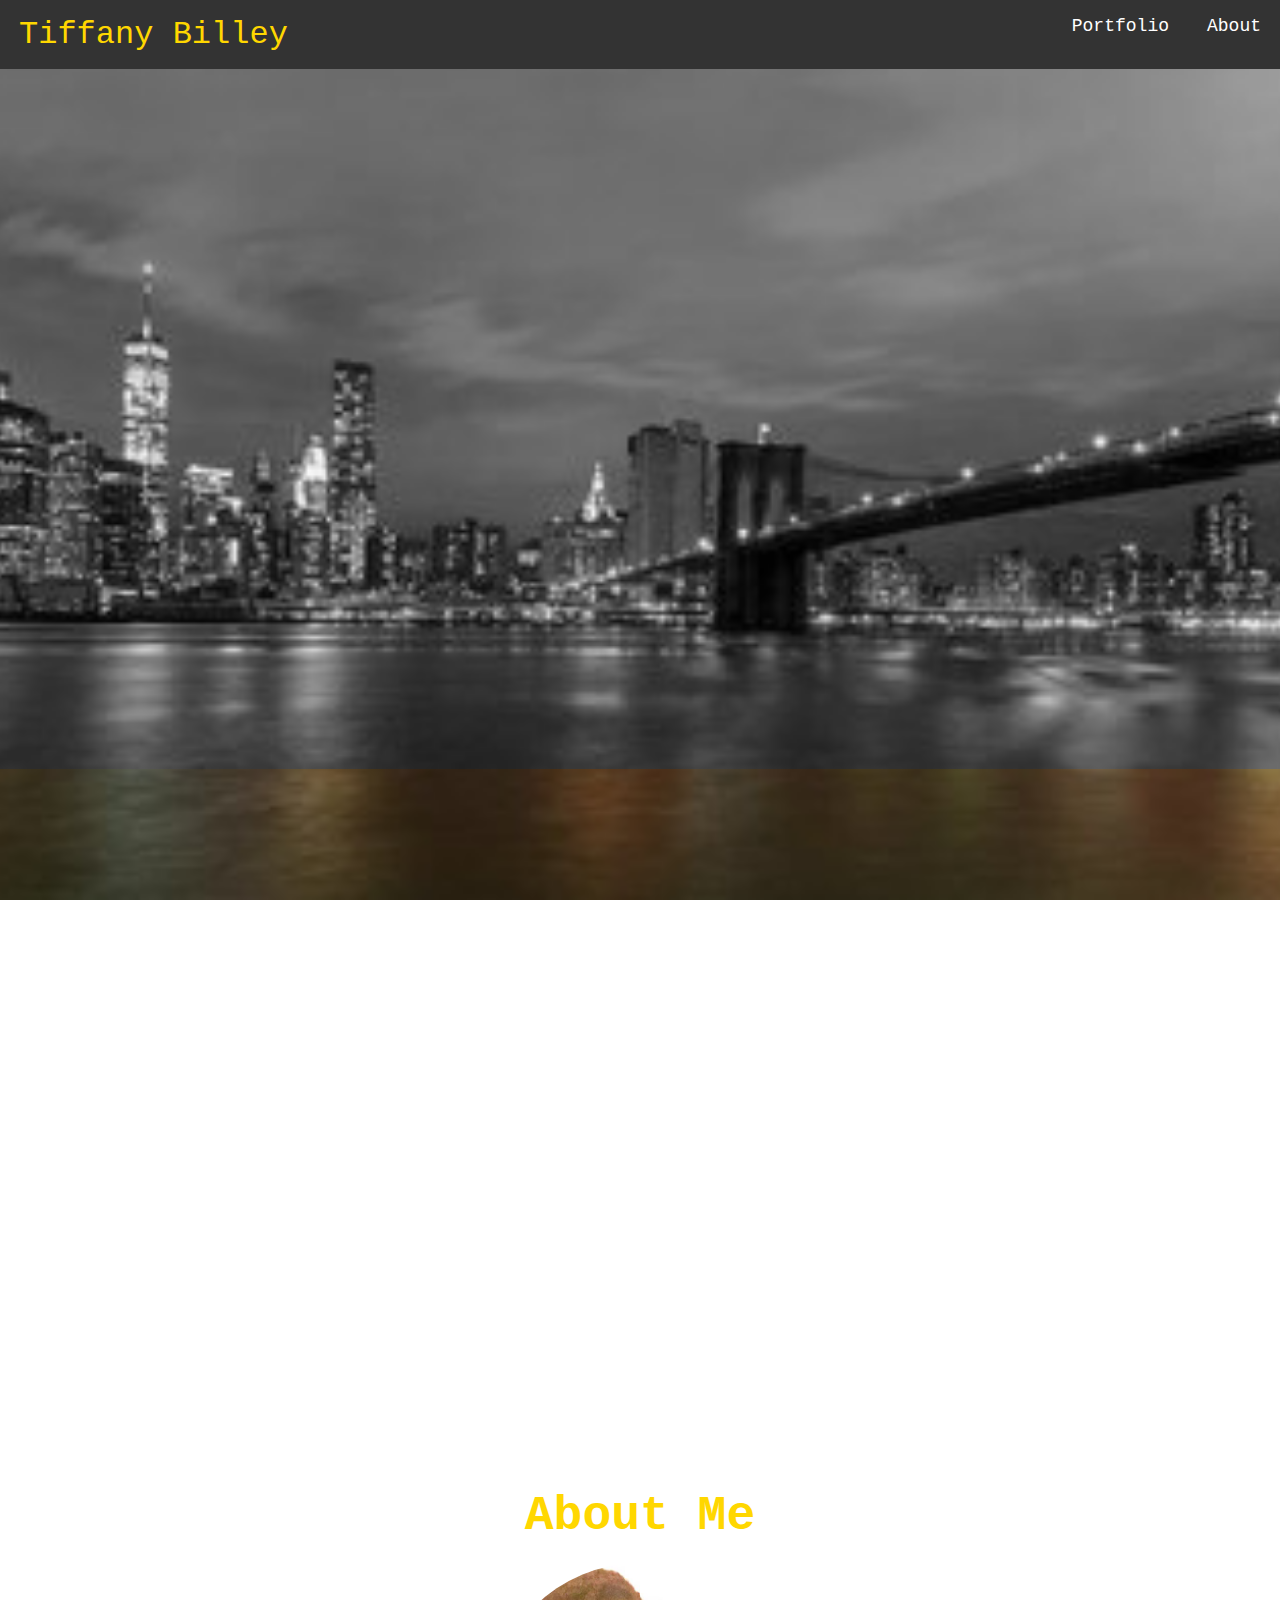
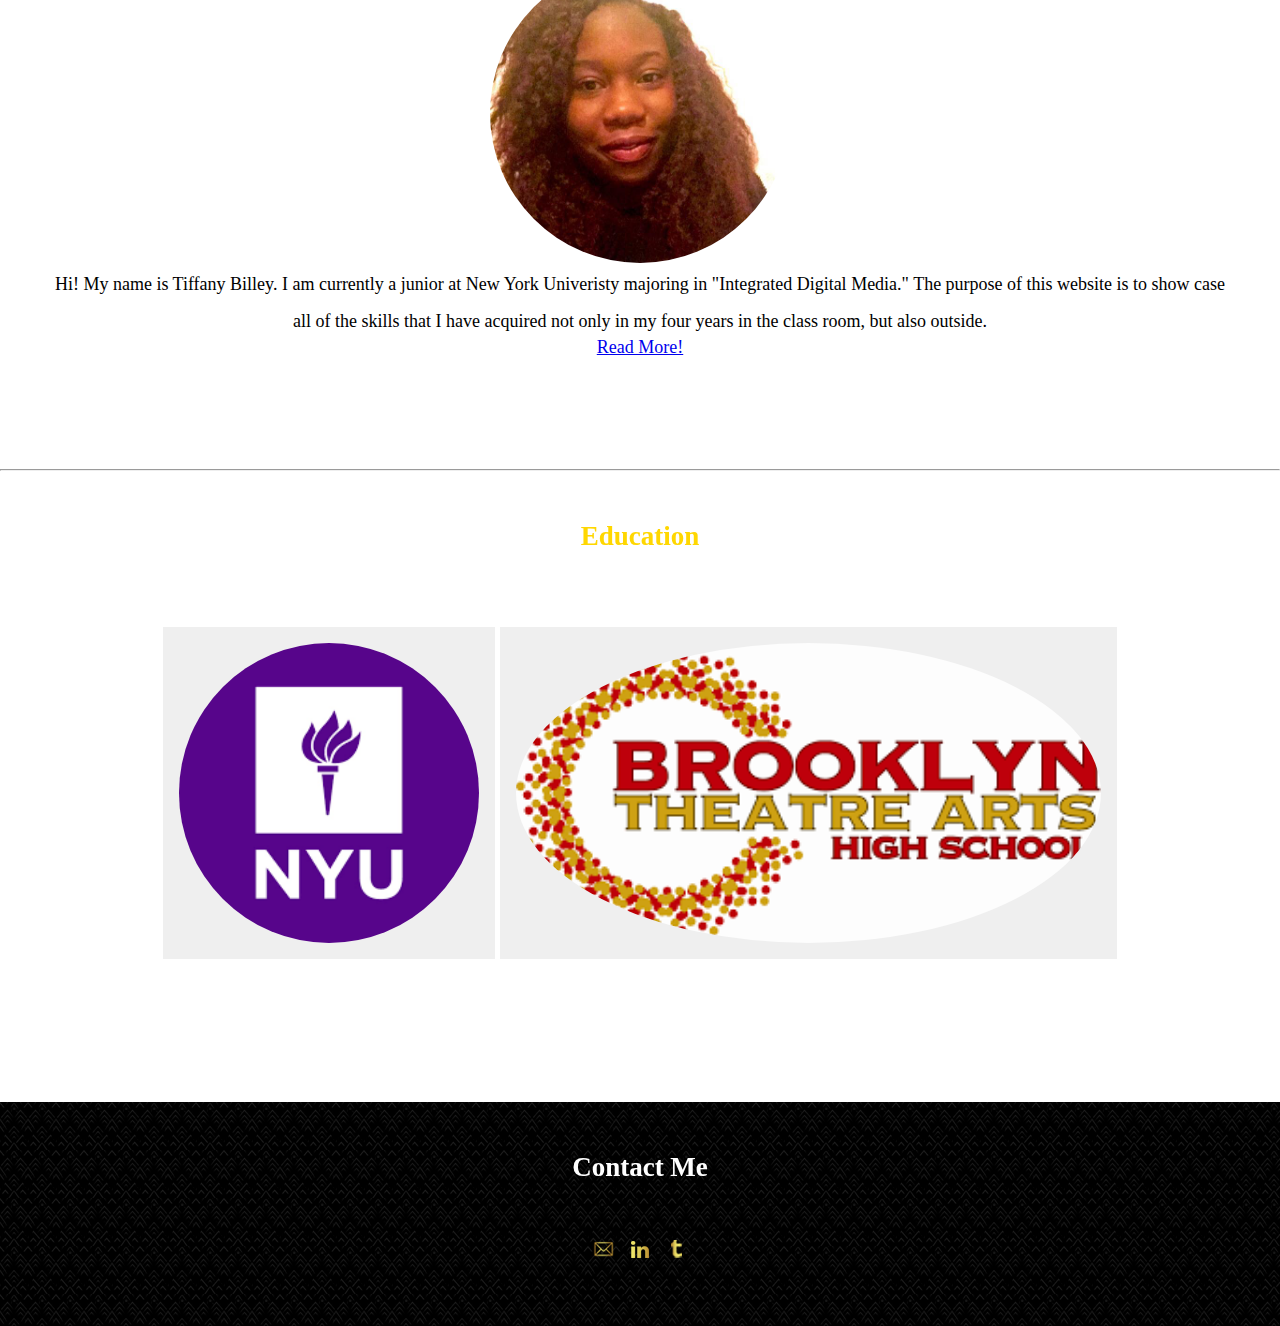
<file: Final/index.html>
<!DOCTYPE html>
<html>
<head>
	<title>Tiffany Billey Portfolio</title>
	<link rel="icon" type="image/png" href="assets/logo.png" />
	<link rel="stylesheet" type="text/css" href="css/index.css">
</head>
<body>
<nav>
	<ul>
	  <li><a href="index.html"><font face="Courier New" size="6"color="gold">Tiffany Billey</a></li>

	  <li style="float:right"><font size="4"><a class="right" href="about.html">About</font></a></li>
	  <li style="float:right"><font size="4"><a class="right" href="projectspage.html">Portfolio</font></a></li>
	  
	</ul>
</nav>

<div class="parallax">
	  <div class="bg__foo">foo</div>
	  <div class="bg__bar">bar</div>
</div>

<div class="section1">
		<h2><font color="gold">About Me</h2>
		<center><img class="img-circle" src="assets/me.jpeg" align="middle"></center>
		<center><p><font face="Times New Roman" size="4"color="black">Hi! My name is Tiffany Billey. I am currently a junior at New York Univeristy majoring in "Integrated Digital Media." The purpose of this website is to show case all of the skills that I have acquired not only in my four years in the class room, but also outside. </p></center>
		<center><a class="button" href="about.hmtl">Read More!</a></center>
				
</div>

<hr/>

<div class="section2">
<center>
	<h2><font color="gold">Education</h2>
	<div class="dropdown">
	  <button class="dropbtn"><img class="img-circle" src="assets/nyulogo.png" align="middle"></button>
	  <div class="dropdown-content">
	    <a href="about.html"><p>Tiffany is currently attending NYU. Click to find out more.</p></a>
	  </div>
	  <button class="dropbtn"><img class="img-circle" src="assets/btalogo.png" align="middle"></button>
	  <div class="dropdown-content">
	    <a href="projectspage.html"><p>Tiffany graduated from Brooklyn Theatre Arts High School in 2014. Click to see all of the projects she has done.</p></a>
	  </div>
	</div>
	</center>

	
</div>


<div class="section3">
	<center>
		<h2><font color="white">Porfolio</h2>
		
	</center>
	
</div>

<div class="section4">
	<center><h2><font color="white">Contact Me</h2></center>
	<center>
		<a href="mailto:tiffanybilley@outlook.com"><img src="assets/email.png" align="middle"></a>
		<a href="linkedin.com/tiffanybilley"><img src="assets/linkedin.png" align="middle"></a>
		<a href="https://www.tumblr.com/blog/tiffanybilley"><img src="assets/tumblr.png" align="middle"></a>
	</center>


	
</div>

</body>
</html>
</file>
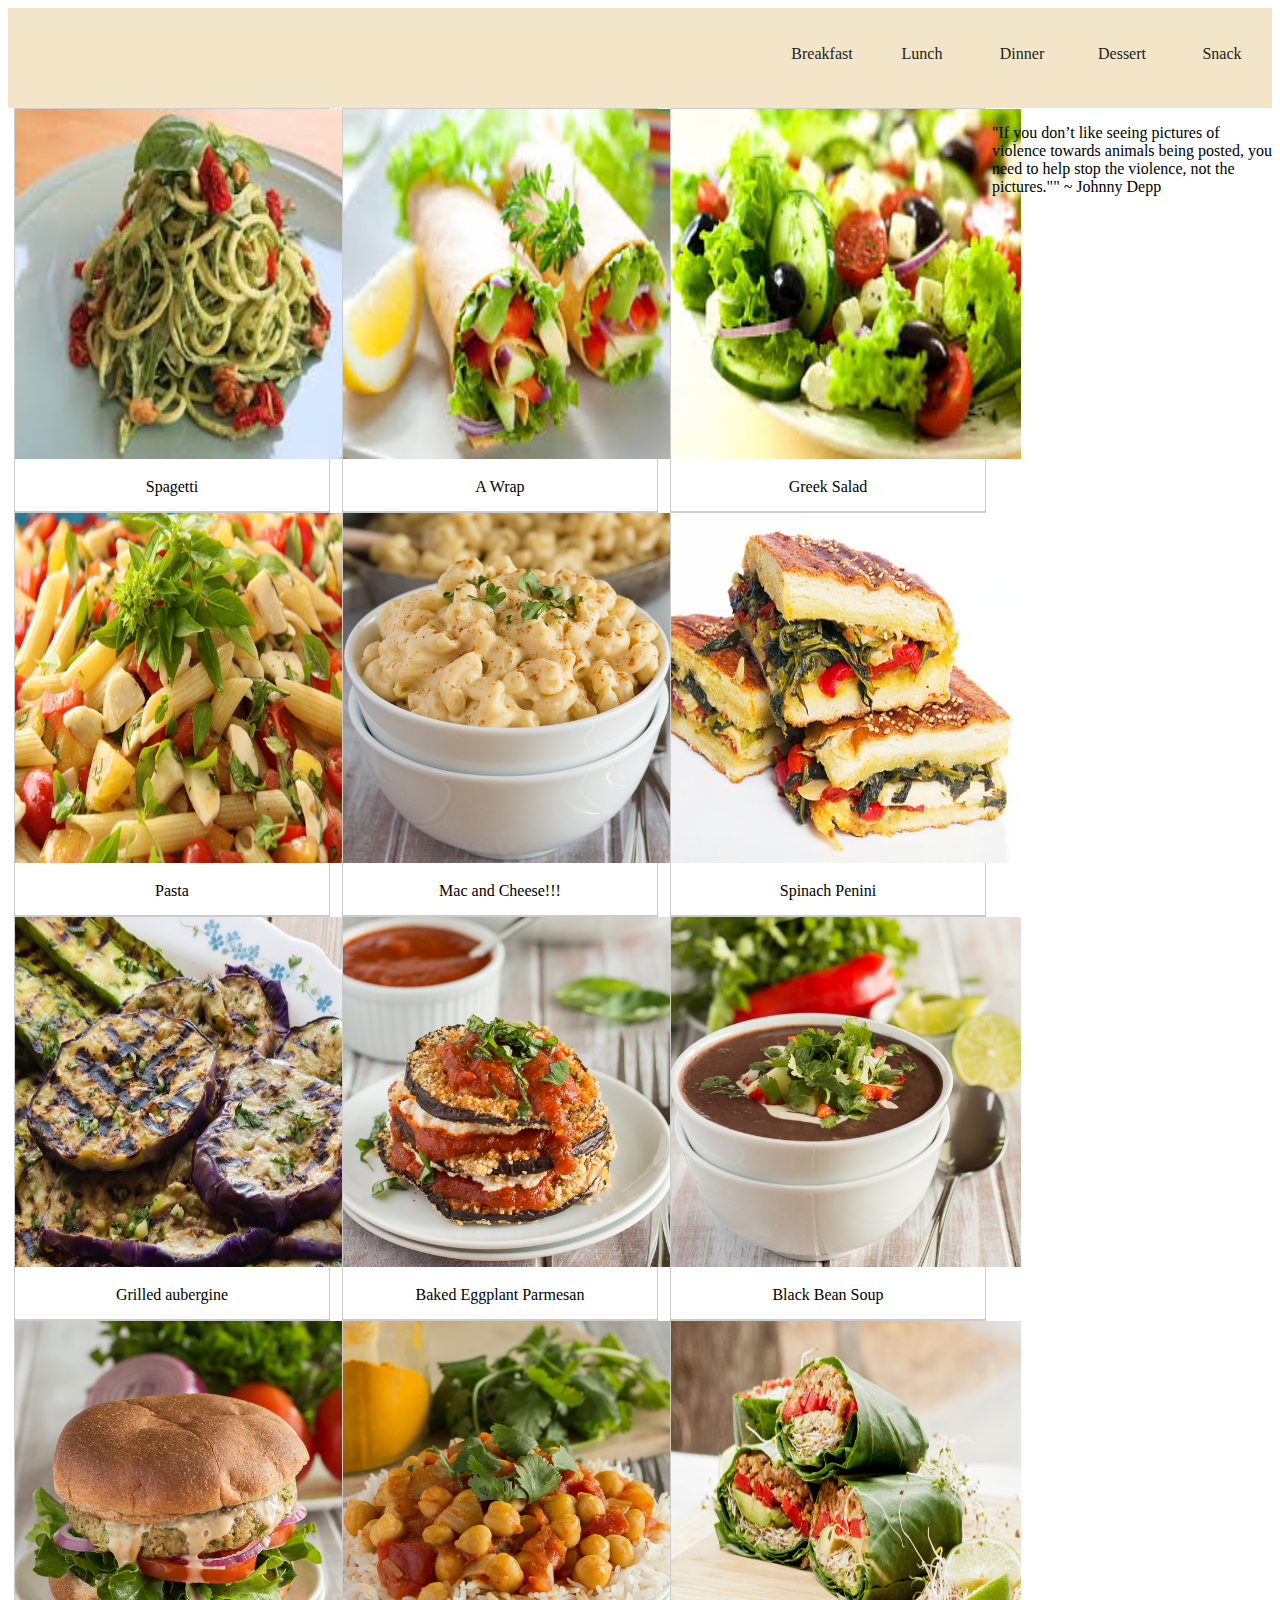
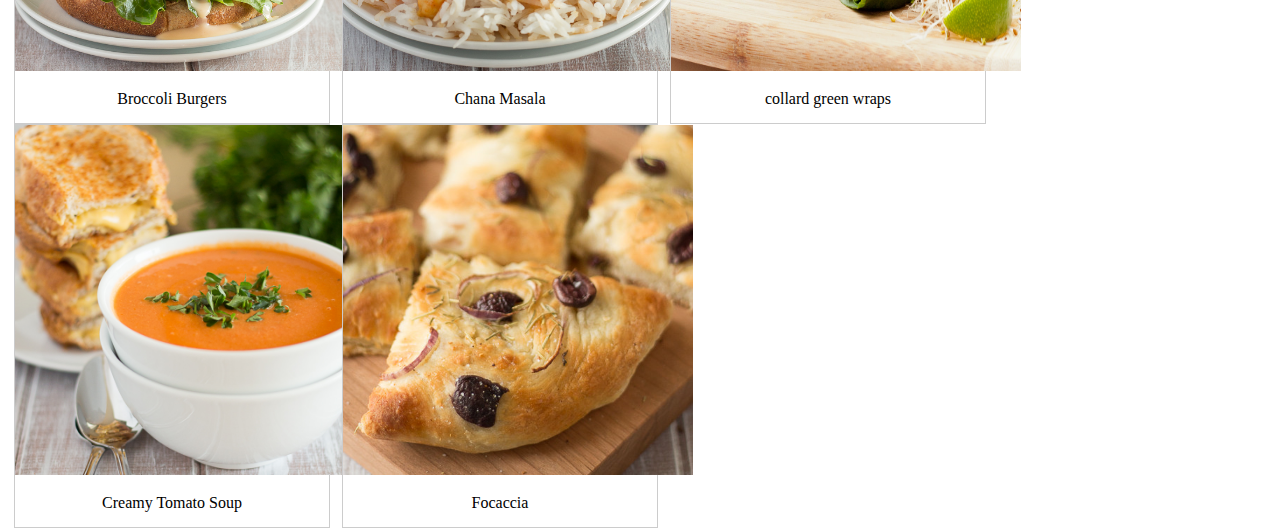
<file: Recipe Midterm/photomenu.html>
<!DOCTYPE html>
<html>
<head>
	<title>Menu</title>
	<style type="text/css">
  header{
    width: 100%;
    background-color: rgba(231, 204, 143, 0.5);
    line-height: 60px;
    height: 100px;
    text-align: center;
        /*we could add padding maybe 5% to left and right
      padding: 0 5%;
        */

    top:0px;

  }

div.img {
    border: 1px solid #ccc;
  
}

div.img:hover {
    border: 1px solid #777;
}

div.img img {
    width: 350px;
    height: 350px;
    

}

div.desc {
    padding: 15px;
    text-align: center;
}

* {
    box-sizing: 350px;
    
  }

.responsive {
    padding: 0 6px;
    float: left;
    width: 24.99999%;
}

@media only screen and (max-width: 700px){
    .responsive {
        width: 49.99999%;
        margin: 6px 0;
    }
}

@media only screen and (max-width: 500px){
    .responsive {
        width: 100%;
    }
}

.clearfix:after {
    content: "";
    display: table;
    clear: both;
}


        nav ul{
            list-style: none;
            float: right;
        
        }

        nav ul li{
            width: 100px;
            float: left;
        }

        nav ul li:hover{
            background-color: #AAA;
        }

       
        nav ul a{
            display: block;
            color: #222;
            text-decoration: none;
            line-height: 30px;
            padding: 15px;
            text-align: center;
        }

       

        nav ul ul{
            display: none;
            background:#DDD;
        }

        nav ul li:hover >ul{
            display: block;
        }

        nav ul ul li{
            width: 200px;
        }

        nav ul li:hover ul li:hover{
            background:#999;
        }





   


    
	</style>
</head>
<body>

<header>
      <nav>
        <ul>
            <li><a href="#">Breakfast</a>
                <ul>
                    <li><a href="#">5 minute meals</a></li>
                    <li><a href="#">classics</a></li>
                    <li><a href="#">international</a></li>
                    <li><a href="#">cheap & cheerful</a></li>
                </ul>
            </li>
            <li><a href="#">Lunch</a>
                <ul>
                    <li><a href="#">5 minute meals</a></li>
                    <li><a href="#">classics</a></li>
                    <li><a href="#">international</a></li>
                    <li><a href="#">cheap & cheerful</a></li>
                </ul>
            </li>
            <li><a href="#">Dinner</a>
                <ul>
                    <li><a href="#">5 minute meals</a></li>
                    <li><a href="photomenu.html">classics</a></li>
                    <li><a href="#">international</a></li>
                    <li><a href="#">cheap & cheerful</a></li>
                </ul>
            </li>
            <li><a href="#">Dessert</a>
                <ul>
                    <li><a href="#">5 minute meals</a></li>
                    <li><a href="#">classics</a></li>
                    <li><a href="#">international</a></li>
                    <li><a href="#">cheap & cheerful</a></li>
                </ul>
            </li>
            <li><a href="#">Snack</a>
                <ul>
                    <li><a href="#">5 minute meals</a></li>
                    <li><a href="#">classics</a></li>
                    <li><a href="#">international</a></li>
                    <li><a href="#">cheap & cheerful</a></li>
                </ul>
            </li>
        </ul>
      </nav>

       

</header>


<div class="responsive">
  <div class="img">
    <a target="_blank" href="images/spagetti.jpeg">
      <img src="images/spagetti.jpeg" alt="Spagetti" width="300" height="200">
    </a>
    <div class="desc">Spagetti</div>
  </div>
</div>

<div class="responsive">
  <div class="img">
    <a target="_blank" href="images/a_wrap.jpeg">
      <img src="images/a_wrap.jpeg" alt="a wrap" width="300" height="200">
    </a>
    <div class="desc">A Wrap</div>
  </div>
</div>

<div class="responsive">
  <div class="img">
    <a target="_blank" href="images/greeksalas.jpeg">
      <img src="images/greeksalas.jpeg" alt="greek salad" width="300" height="200">
    </a>
    <div class="desc">Greek Salad</div>
  </div>
</div>

<div class="responsive">
  <div class="img">
    <a target="_blank" href="images/somesortofpasta.jpg">
      <img src="images/somesortofpasta.jpg" alt="pasta" width="300" height="200">
    </a>
    <div class="desc">Pasta</div>
  </div>
</div>


<div class="responsive">
  <div class="img">
    <a target="_blank" href="recipe_page.html">
      <img src="images/Vegan-Mac-and-Cheese-Square.jpg" alt="Mac and Cheese" width="300" height="200">
    </a>
    <div class="desc">Mac and Cheese!!!</div>
  </div>
</div>

<div class="responsive">
  <div class="img">
    <a target="_blank" href="images/SpinachPenini.jpg">
      <img src="images/SpinachPenini.jpg" alt="Penini" width="300" height="200">
    </a>
    <div class="desc">Spinach Penini</div>
  </div>
</div>

<div class="responsive">
  <div class="img">
    <a target="_blank" href="images/grilled_aubergine .jpg">
      <img src="images/grilled_aubergine .jpg" alt="grilled aubergine" width="300" height="200">
    </a>
    <div class="desc">Grilled aubergine</div>
  </div>
</div>

<div class="responsive">
  <div class="img">
    <a target="_blank" href="images/Baked-Eggplant-Parmesan.jpg">
      <img src="images/Baked-Eggplant-Parmesan.jpg" alt="Baked Eggplant Parmesan" width="300" height="200">
    </a>
    <div class="desc">Baked Eggplant Parmesan</div>
  </div>
</div>

<div class="responsive">
  <div class="img">
    <a target="_blank" href="images/Black-Bean-Soup.jpg">
      <img src="images/Black-Bean-Soup.jpg" alt="Black Bean Soup" width="300" height="200">
    </a>
    <div class="desc">Black Bean Soup</div>
  </div>
</div>

<div class="responsive">
  <div class="img">
    <a target="_blank" href="images/Broccoli-Burgers.jpg">
      <img src="images/Broccoli-Burgers.jpg" alt="Broccoli Burgers" width="300" height="200">
    </a>
    <div class="desc">Broccoli Burgers</div>
  </div>
</div>

<div class="responsive">
  <div class="img">
    <a target="_blank" href="images/Chana-Masala.jpg">
      <img src="images/Chana-Masala.jpg" alt="Chana Masala" width="300" height="200">
    </a>
    <div class="desc">Chana Masala</div>
  </div>
</div>

<div class="responsive">
  <div class="img">
    <a target="_blank" href="images/collard-green-wraps.jpg">
      <img src="images/collard-green-wraps.jpg" alt="collard-green-wraps" width="300" height="200">
    </a>
    <div class="desc">collard green wraps</div>
  </div>
</div>

<div class="responsive">
  <div class="img">
    <a target="_blank" href="images/Creamy-Tomato-Soup.jpg">
      <img src="images/Creamy-Tomato-Soup.jpg" alt="Creamy-Tomato-Soup" width="300" height="200">
    </a>
    <div class="desc">Creamy Tomato Soup</div>
  </div>
</div>

<div class="responsive">
  <div class="img">
    <a target="_blank" href="images/Focaccia.jpg">
      <img src="images/Focaccia.jpg" alt="Focaccia" width= "300" height="200">
    </a>
    <div class="desc">Focaccia</div>
  </div>
</div>



<aside>
  <p>"If you don’t like seeing pictures of violence towards animals being posted, you need to help stop the violence, not the pictures."" ~ Johnny Depp</p>

</aside>








</body>
</html>
</file>
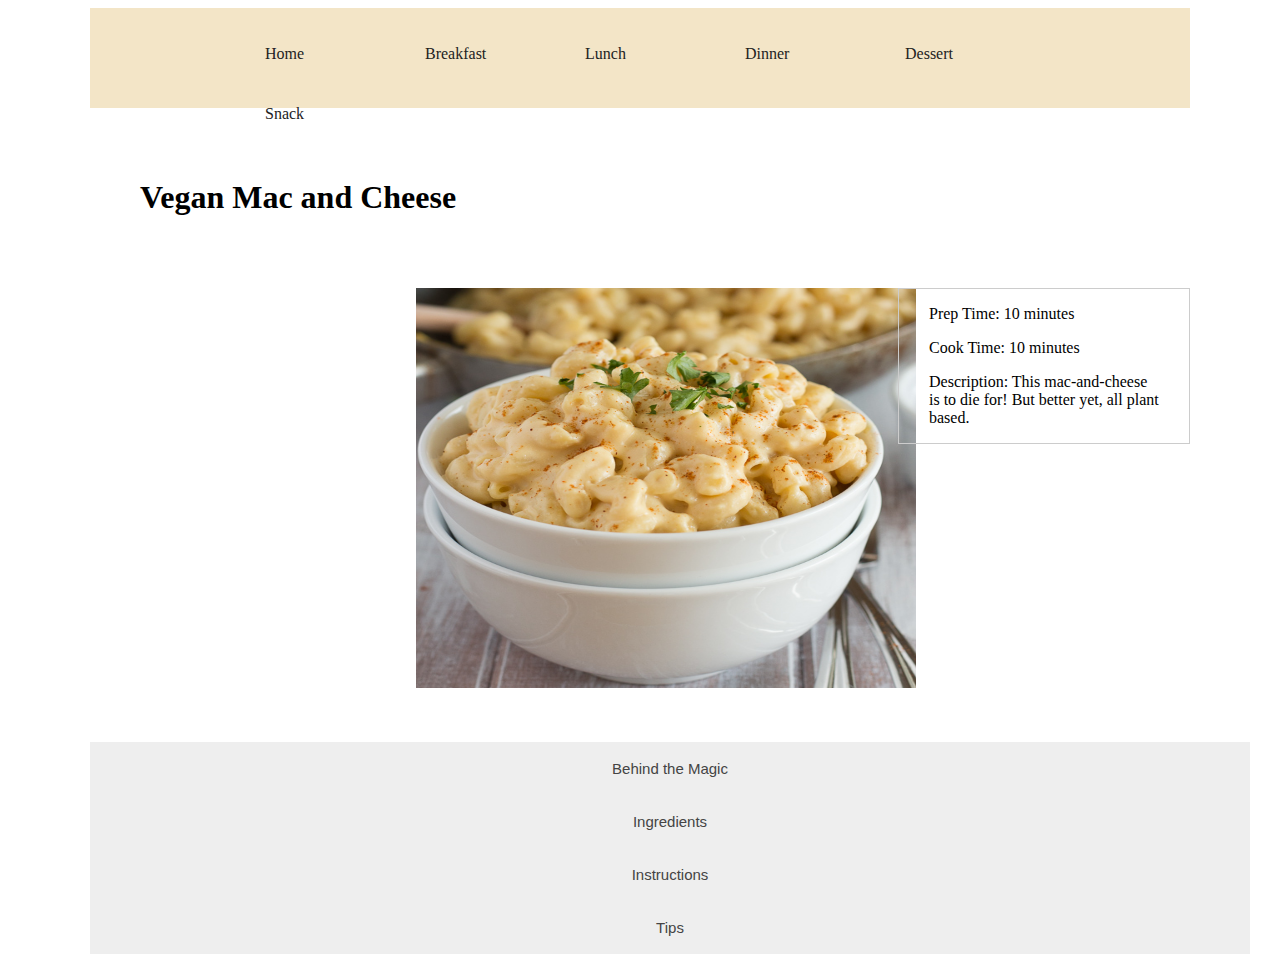
<file: Recipe Midterm/recipe_page.html>
<!DOCTYPE html>
<html>
<head>
<style type="text/css">


.clear-fix:after {
    display: block;
    clear: both;
    height: 0;
    font-size: 0;
    content: " ";
    visibility: hidden;
}
button.accordion {
    background-color: #eee;
    color: #444;
    cursor: pointer;
    padding: 18px;
    width: 100%;
    border: none;
    text-align: center;
    outline: none;
    font-size: 15px;
    transition: 0.4s;
}

button.accordion.active, button.accordion:hover {
    background-color: #ddd;
}

div.panel {
    padding: 0 18px;
    display: none;
    background-color: white;
}

div.panel.show {
    display: block;

}

img{
	margin-left: 50%;
	padding-bottom: 50px;
	height: 400px;
	width: 500px;
}

<style type="text/css">


div.img img {
    width: 350px;
    height: 550px;
    

}



* {
    box-sizing: 350px;
    margin-left: 30px;
    margin-right: 30px;
}

.responsive {
    padding: 0 6px;
    float: left;
    width: 50%;
    margin: center;
}

@media only screen and (max-width: 700px){
    .responsive {
        width: 49.99999%;
        margin: 6px 0;
    }
}

@media only screen and (max-width: 500px){
    .responsive {
        width: 100%;
    }
}

	.clearfix:after {
	    content: "";
	    display: table;
	    clear: both;
	}

	aside{
		float: right;
		border:1px solid #ccc;
		height: 20%;
		width: 25%;
	}

	h1{
		padding: 50px;
	}

	 	header{
            width: 1240 px;
            background-color: rgba(231, 204, 143, 0.5);
            line-height: 100px;
            height: 100px;
            text-align: center;
          
            top:0px;

        }

        nav ul{
            list-style: none;
            float: right;
        
        }

        nav ul li{
            width: 100px;
            float: left;
        }

        nav ul li:hover{
            background-color: #AAA;
        }

       
        nav ul a{
            display: block;
            color: #222;
            text-decoration: none;
            line-height: 30px;
            padding: 15px;
            text-align: center;
        }

       

        nav ul ul{
            display: none;
            background:#DDD;
        }

        nav ul li:hover >ul{
            display: block;
        }

        nav ul ul li{
            width: 200px;
        }

        nav ul li:hover ul li:hover{
            background:#999;
        }



	

</style>
</head>

<body>

<header>

<nav>
        <ul>
        	<li><a href="index.html">Home</a></li>
            <li><a href="#">Breakfast</a>
                <ul>
                    <li><a href="#">5 minute meals</a></li>
                    <li><a href="#">classics</a></li>
                    <li><a href="#">international</a></li>
                    <li><a href="#">cheap & cheerful</a></li>
                </ul>
            </li>
            <li><a href="#">Lunch</a>
                <ul>
                    <li><a href="#">5 minute meals</a></li>
                    <li><a href="#">classics</a></li>
                    <li><a href="#">international</a></li>
                    <li><a href="#">cheap & cheerful</a></li>
                </ul>
            </li>
            <li><a href="#">Dinner</a>
                <ul>
                    <li><a href="#">5 minute meals</a></li>
                    <li><a href="photomenu.html">classics</a></li>
                    <li><a href="#">international</a></li>
                    <li><a href="#">cheap & cheerful</a></li>
                </ul>
            </li>
            <li><a href="#">Dessert</a>
                <ul>
                    <li><a href="#">5 minute meals</a></li>
                    <li><a href="#">classics</a></li>
                    <li><a href="#">international</a></li>
                    <li><a href="#">cheap & cheerful</a></li>
                </ul>
            </li>
            <li><a href="#">Snack</a>
                <ul>
                    <li><a href="#">5 minute meals</a></li>
                    <li><a href="#">classics</a></li>
                    <li><a href="#">international</a></li>
                    <li><a href="#">cheap & cheerful</a></li>
                </ul>
            </li>
        </ul>
    </nav>
</div>

</header>










<h1> Vegan Mac and Cheese</h1>
	
<div class="responsive">
  <div class="img">
    <a target="_blank" href="recipe_page.html">
      <img src="images/Vegan-Mac-and-Cheese-Square.jpg" alt="Mac and Cheese" width="300" height="200">
    </a>
    
  </div>
</div>
<aside>
	<p>Prep Time: 10 minutes</p>
    <p>Cook Time: 10 minutes</p>
    <p>Description: This mac-and-cheese is to die for! But better yet, all plant based.</p>
</aside>

<button class="accordion">Behind the Magic</button>
<div class="panel">
  <p>

	No, it isn’t cheese…even though it kind of looks like it.

	Instead, it’s a creamy, flavorful alternative to the dairy stuff that will leave you richly satisfied in your decision to leave the cows alone.

	I always feel bad when a non-vegan tastes vegan “cheese” for the first time. Like, how can this stuff be described except to call it a cheese alternative? We all know that, in reality, not a single one of the veg “cheese” alternatives out there tastes like real cheese.

	Therefore, may I introduce you to not-real-cheese-but-still-delicious-creamy-yellow-sauce-over-macaroni??

	Okay, that’s just way too cumbersome.

	Whatevs. Call it “cheese.” Just give your non-veg friends a fair warning, mkay?

	Vegan Mac and Cheese Blender

	A few weeks ago, I discovered this recipe for vegan macaroni and cheese which was described by VegNews to be the “best on the planet.” I knew I had to give it a try, but that I couldn’t exactly follow the recipe (because, as you probably know by now, I don’t follow recipes). The original recipe calls for over 1/3 cup of vegan margarine. I just couldn’t do it. I use plenty of vegan margarine in cakes and desserts, when I eat them, but for mac and cheese? For Little M?

	I just had to replace it with something else. And then, I had to add a few more items, because y’all know that’s my nature.

	So, today I bring you my crazily adapted recipe and what has become my favorite vegan mac and cheese–with no refined oil.

	Who knew that potatoes, carrots, onion, cashews, coconut milk, and seasonings could make such a fabulous creamy combination? And that, when mixed with macaroni, that crazy combination will make your taste buds leap for joy?


	</p>
</div>

<button class="accordion">Ingredients</button>
<div class="panel">
  	<ul>
  		
		<li>10 ounces dried macaroni</li>
		<li>1 cup peeled/diced yellow potatoes</li>
		<li>1/4 cup peeled/diced carrots</li>
		<li>1/3 cup chopped onions</li>
		<li>3/4 cup water(preferably use liquid from pot of boiled veggies)</li>
		<li>1/2 cup raw cashews </li>
		<li>10 ounces dried macaroni (or about 2⅔ cups)</li>
		<li>¼ cup coconut milk</li>
		<li>2 tablespoons nutritional yeast flakes</li>
		<li>1 tablespoon lemon juice</li>
		<li>¾ to 1 teaspoon salt (or more to taste)</li>
		<li>¼ teaspoon garlic powder</li>
		<li>1 pinch cayenne pepper (optional)</li>
		<li>1 pinch paprika</li>
	
	</ul>
</div>

<button class="accordion">Instructions</button>
<div class="panel">
  
  	
	<ol>
		<li>Cook macaroni al dente, according to package instructions (usually requires boiling for 6-8 minutes in salted water), drain, and set aside.</li>
		<li>Bring several cups of water to boil in a small pot. Place chopped potatoes, carrots, and onion in the boiling water, and cook for about 10 minutes, or until vegetables are tender and soft enough to blend. Cooking time will vary slightly, based on how small you have chopped your veggies.</li>
		<li>When veggies are soft enough to blend, use a slotted spoon to remove them from cooking water, and place them in your blender. Add ¾ cup of that cooking water to your blender, along with your remaining ingredients.</li>
		<li>Blend until smooth.</li>
		<li>Pour sauce over your cooked macaroni noodles in a dish of your choice, taste for salt, and serve immediately.</li>
		<li>Or, place macaroni mixture in a baking dish, sprinkle with bread crumbs, and bake at 350 degrees Fahrenheit for 15 minutes, or until crumbs are turning golden brown.</li>

	</ol>
  
</div>

<button class="accordion">Tips</button>
<div class="panel">
  <ol>
  	<li>Do not over cook the paste</li>
  	<li>You can put this dish in the oven for about 20 minutes at 350 for baked mac and cheese</li>
  </ol>
</div>

<script>
var acc = document.getElementsByClassName("accordion");
var i;

for (i = 0; i < acc.length; i++) {
    acc[i].onclick = function(){
        this.classList.toggle("active");
        this.nextElementSibling.classList.toggle("show");
  }
}
</script>



</body>

<footer></footer>
</html>
</file>
<file: Final/css/index.css>
*{
    margin: 0;
    padding: 0;
}
nav ul {
    list-style-type: none;
    margin: 0;
    padding: 0;
    overflow: hidden;
    background-color: #333;
}

nav li {
    float: left;
}

nav li a {
    display: block;
    color: white;
    text-align: center;
    padding: 16px 19px;
    text-decoration: none;
}

nav li a:hover:not(.active) {
    color: rgb(231, 204, 143);
}

nav .active {
    background-color: #4CAF50;
}


[class*="bg__"] {
  height: 700px;
  width: 100%;
  text-indent: -9999px;

  /* fix background */
  background-attachment: fixed;

  /* center it */
  background-position: center center;

  /* Scale it nicely to the element */
  background-size: cover;

}

.bg__bar {
  background-image: url(
    ../assets/city.jpg
  );
  /*transform: translateZ(-1px) scale(1); */
  /*what does 2 do that one can not!!!*/

}

.bg__foo {
  background-image: url(
    ../assets/bnw.png
  );
  /*transform: translateZ(-1px) scale(2);*/

}

.section1 {
  background-color: white;
  height: 600px;
  width: 100%;
}

.section1 h2{
    padding: 20px;
    text-align: center;
    color: gold;
}

.section1 .img-circle {
    border-radius: 50%;
    height: 300px;
}

.section1 p{
    padding-left: 50px;
    padding-right: 50px;
}

.section1 .button{
    padding-top: 90px;
}



.ba__first{
  background-image: url(
    ../assets/sec.png
  );
  /*transform: translateZ(-1px) scale(1); */
  /*what does 2 do that one can not!!!*/

}

.ba__second{
  background-image: url(
    ../assets/first.png
  );
  /*transform: translateZ(-1px) scale(2);*/

}

.section2{
    height: 600px;
    transform: translateZ(-1px) scale(1);
}

.section2 .img-circle {
    border-radius: 50%;
    height: 300px;
}

.section2 h2{
    padding-top: 50px;
    padding-bottom: 75px;
}

.section2 .img-circle-to {
    border-radius: 50%;
    height: 250px;
}
.section4{
    background-image: url(../assets/soft_kill.png);
    width: 100%;
    height: 224px;
    transform: translateZ(-1px) scale(1);
}

.section4 h2{
    padding-top: 50px;
    padding-bottom: 50px;
}

.section4 p{
    padding-bottom: 50px;
}

/* Dropdown Button */
.section2 .dropbtn {
    color: white;
    padding: 16px;
    font-size: 16px;
    border: none;
    cursor: pointer;
}

/* The container <div> - needed to position the dropdown content */
.section2 .dropdown {
    position: relative;
    display: inline-block;
}

/* Dropdown Content (Hidden by Default) */
.section2 .dropdown-content {
    display: none;
    position: absolute;
    /*background-color: #f9f9f9;*/
    min-width: 160px;
    box-shadow: 0px 8px 16px 0px rgba(0,0,0,0.2);
}

/* Links inside the dropdown */
.section2 .dropdown-content a {
    color: black;
    padding: 12px 16px;
    text-decoration: none;
    display: block;
}

/* Change color of dropdown links on hover */
/*.section2 .dropdown-content a:hover {background-color: #f1f1f1}*/

/* Show the dropdown menu on hover */
.section2 .dropdown:hover .dropdown-content {
    display: block;
}

/* Change the background color of the dropdown button when the dropdown content is shown */
.section2 .dropdown:hover .dropbtn {
    /*background-color: #3e8e41;*/
}
</file>
